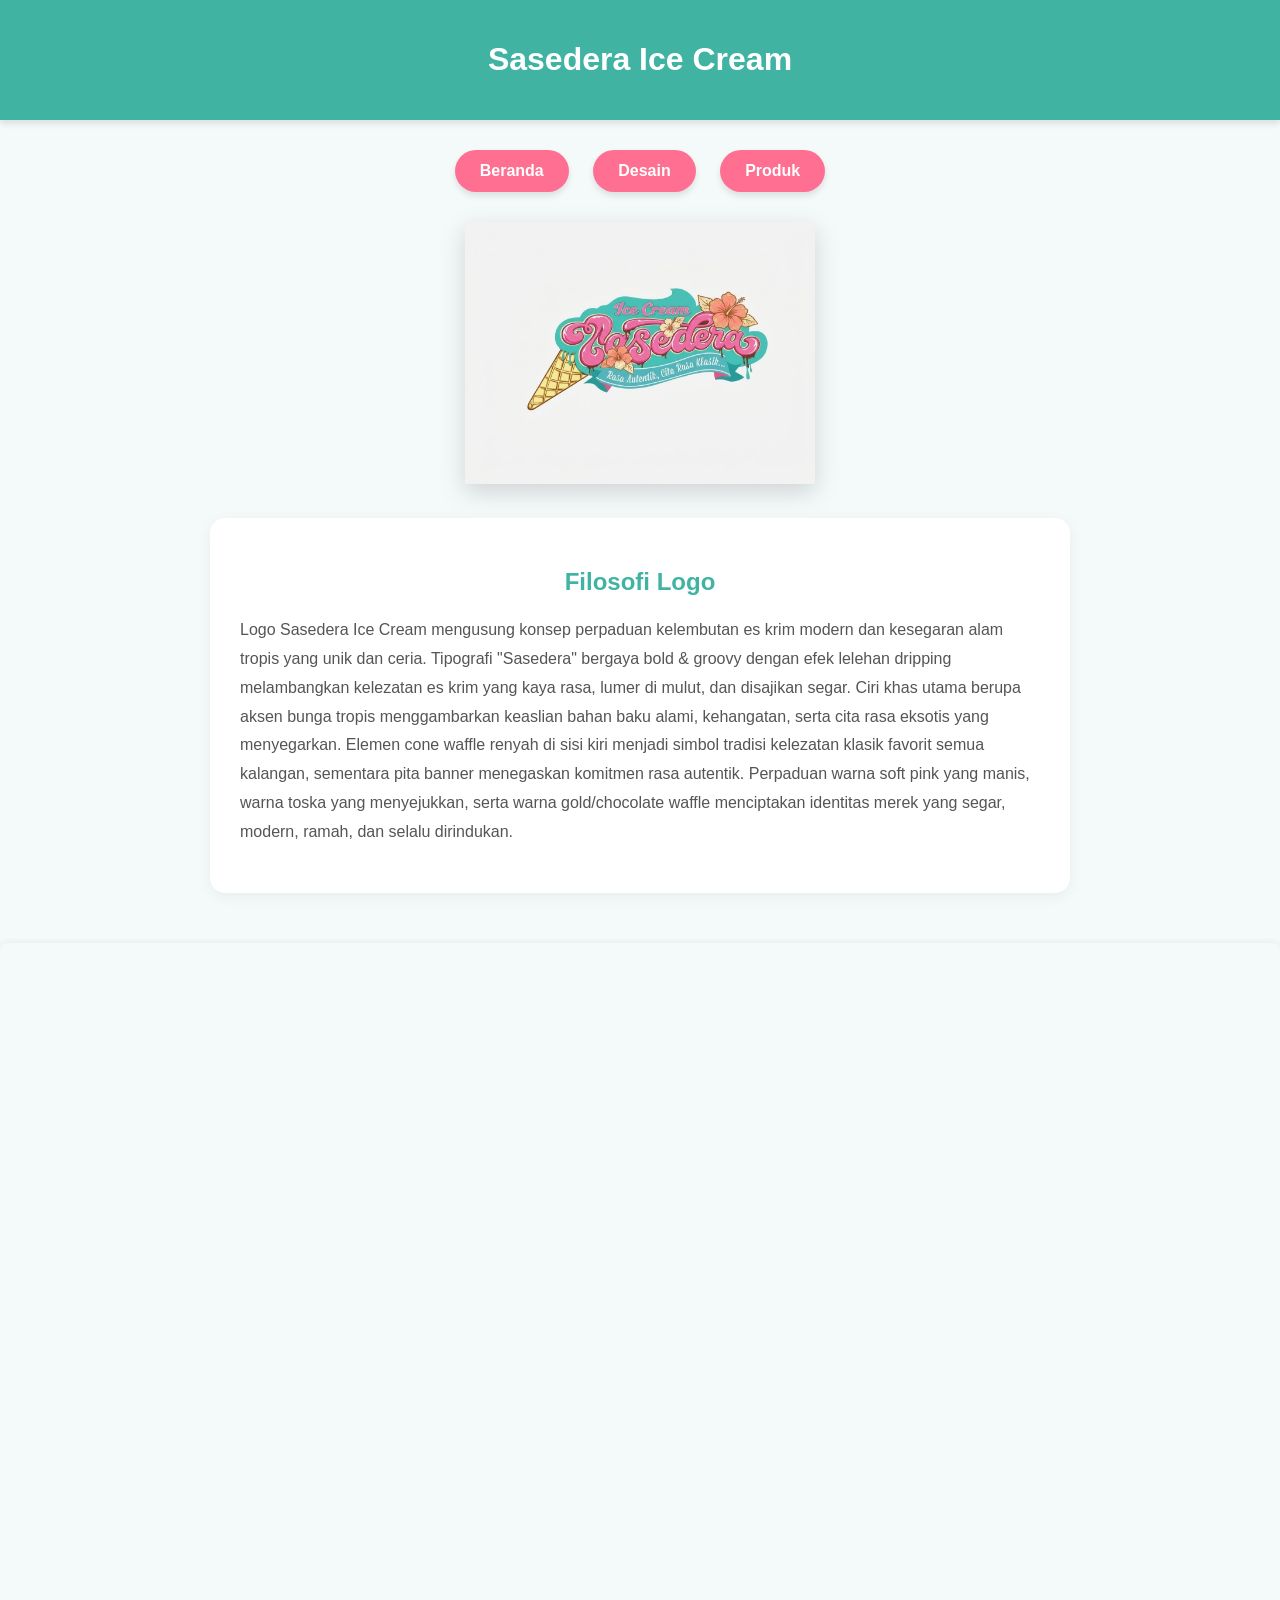
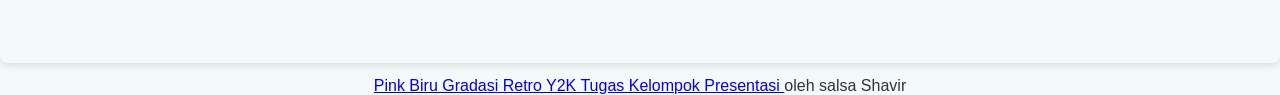
<file: index.html>
<!DOCTYPE html>
<html lang="id">
<head>
    <meta charset="UTF-8">
    <meta name="viewport" content="width=device-width, initial-scale=1.0">
    <title>Sasedera Ice Cream</title>
    <style>
        body {
            font-family: 'Segoe UI', Tahoma, Geneva, Verdana, sans-serif;
            background-color: #f4f9f9;
            color: #333;
            margin: 0;
            padding: 0;
            text-align: center;
        }
        header {
            background-color: #40b3a2;
            padding: 20px;
            color: white;
            box-shadow: 0 4px 6px rgba(0,0,0,0.1);
        }
        .nav-buttons {
            margin: 30px 0;
        }
        .btn {
            background-color: #ff6f91;
            color: white;
            border: none;
            padding: 12px 25px;
            margin: 0 10px;
            font-size: 16px;
            font-weight: bold;
            border-radius: 25px;
            cursor: pointer;
            transition: background-color 0.3s, transform 0.2s;
            box-shadow: 0 4px 6px rgba(0,0,0,0.1);
        }
        .btn:hover {
            background-color: #ff477e;
            transform: translateY(-2px);
        }
        .logo-container {
            margin: 20px auto;
        }
        .logo-container img {
            max-width: 350px;
            height: auto;
            filter: drop-shadow(0 8px 12px rgba(0,0,0,0.15));
        }
        .philosophy-container {
            max-width: 800px;
            margin: 30px auto 50px auto;
            padding: 30px;
            background: white;
            border-radius: 15px;
            box-shadow: 0 4px 15px rgba(0,0,0,0.05);
            text-align: left;
        }
        .philosophy-container h2 {
            color: #40b3a2;
            text-align: center;
            margin-bottom: 20px;
        }
        .philosophy-container p {
            line-height: 1.8;
            color: #555;
            font-size: 16px;
        }
    </style>
</head>
<body>

    <header>
        <h1>Sasedera Ice Cream</h1>
    </header>

    <!-- Tombol Navigasi -->
    <div class="nav-buttons">
        <button class="btn" onclick="alert('Anda berada di Beranda')">Beranda</button>
        <button class="btn" onclick="alert('Menuju halaman Desain')">Desain</button>
        <button class="btn" onclick="alert('Menuju halaman Produk')">Produk</button>
    </div>

    <!-- Logo di bawah tombol -->
    <div class="logo-container">
        <!-- Ganti atribut src dengan link atau file logo Anda -->
        <img src="WhatsApp Image 2026-10-12 at 10.30.19.jpeg">
    </div>

    <!-- Filosofi di bawah logo -->
    <div class="philosophy-container">
        <h2>Filosofi Logo</h2>
        <p>Logo Sasedera Ice Cream mengusung konsep perpaduan kelembutan es krim modern dan kesegaran alam tropis yang unik dan ceria. Tipografi "Sasedera" bergaya bold & groovy dengan efek lelehan dripping melambangkan kelezatan es krim yang kaya rasa, lumer di mulut, dan disajikan segar. Ciri khas utama berupa aksen bunga tropis menggambarkan keaslian bahan baku alami, kehangatan, serta cita rasa eksotis yang menyegarkan. Elemen cone waffle renyah di sisi kiri menjadi simbol tradisi kelezatan klasik favorit semua kalangan, sementara pita banner menegaskan komitmen rasa autentik. Perpaduan warna soft pink yang manis, warna toska yang menyejukkan, serta warna gold/chocolate waffle menciptakan identitas merek yang segar, modern, ramah, dan selalu dirindukan.</p>
    </div>
<embed canva>
</body><div style="position: relative; width: 100%; height: 0; padding-top: 56.2500%;
 padding-bottom: 0; box-shadow: 0 2px 8px 0 rgba(63,69,81,0.16); margin-top: 1.6em; margin-bottom: 0.9em; overflow: hidden;
 border-radius: 8px; will-change: transform;">
  <iframe loading="lazy" style="position: absolute; width: 100%; height: 100%; top: 0; left: 0; border: none; padding: 0;margin: 0;"
    src="https://www.canva.com/design/DAHXGq1-PeY/C8uK-El3-mpP_xwHrL12lw/view?embed" allowfullscreen="allowfullscreen" allow="fullscreen">
  </iframe>
</div>
<a href="https:&#x2F;&#x2F;www.canva.com&#x2F;design&#x2F;DAHXGq1-PeY&#x2F;C8uK-El3-mpP_xwHrL12lw&#x2F;view?utm_content=DAHXGq1-PeY&amp;utm_campaign=designshare&amp;utm_medium=embeds&amp;utm_source=link" target="_blank" rel="noopener">Pink Biru Gradasi Retro Y2K Tugas Kelompok Presentasi </a> oleh salsa Shavir
</html>
</file>
